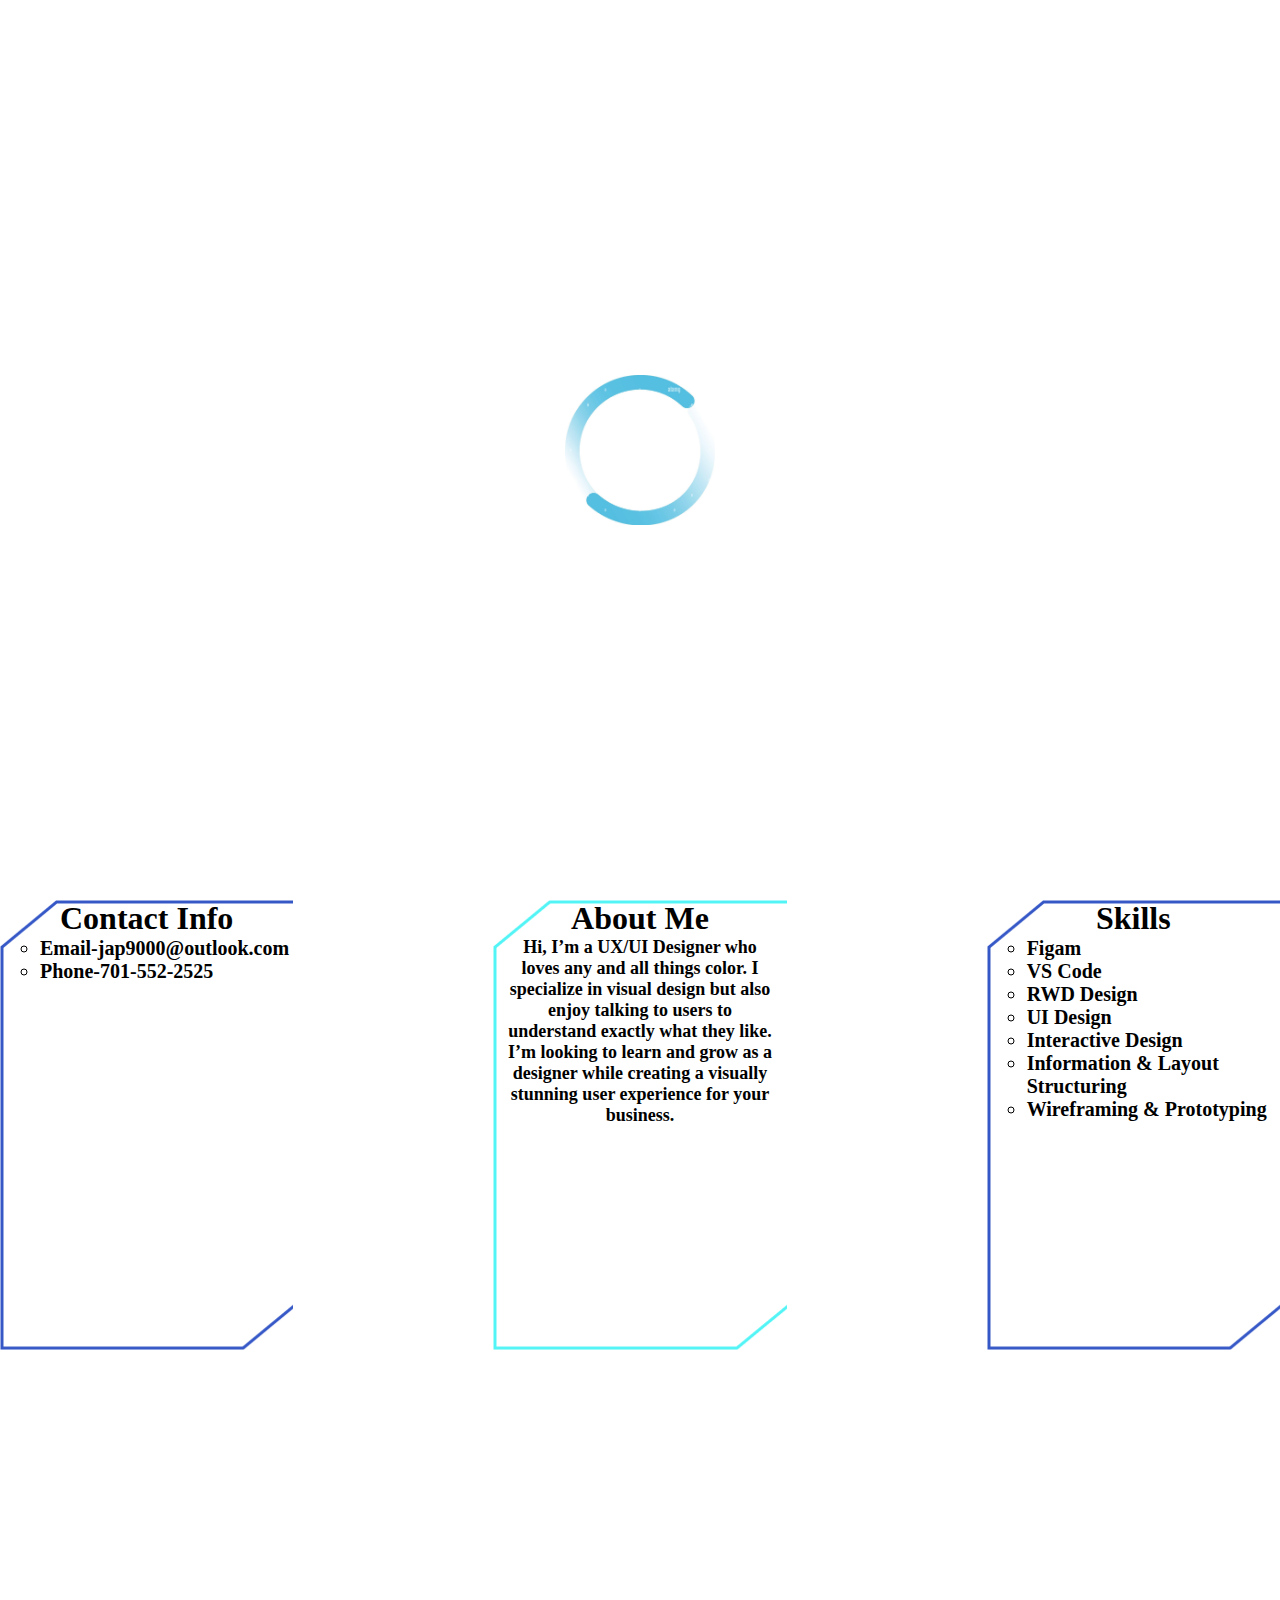
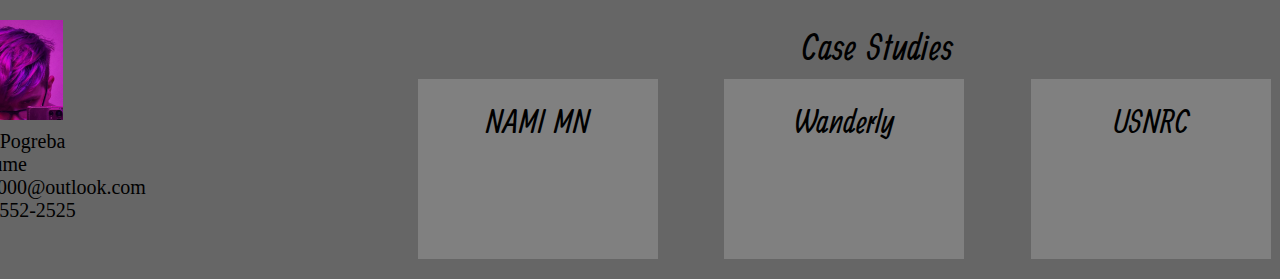
<file: html/index.html>
<!DOCTYPE html>
<html lang="en">
<head>
    <meta charset="UTF-8">
    <meta name="viewport" content="width=device-width, initial-scale=1.0">
    <title>Document</title>
    <link rel="stylesheet" href="../css/index.css">
    <link rel="preconnect" href="https://fonts.googleapis.com/">
    <link rel="preconnect" href="https://fonts.gstatic.com/" crossorigin>
    <link href="https://fonts.googleapis.com/css2?family=Kalnia+Glaze:wght@100..700&amp;family=Praise&display=swap/"
        rel="stylesheet">
    <link rel="preconnect" href="https://fonts.googleapis.com/">
    <link rel="preconnect" href="https://fonts.gstatic.com/" crossorigin>
    <link
        href="https://fonts.googleapis.com/css2?family=Kalnia+Glaze:wght@100..700&amp;family=Praise&family=Ranga:wght@400;700&amp;display=swap/"
        rel="stylesheet">
</head>
<body>
    <section>
        <div class="hero">
            <div class="namePlate">
                <div class="headshot"></div>
                <p class="header">Ray Pogreba</p>
                <p class="subheading">UX/UI Desinger</p>
            </div>
            <div class="nami">
                <h1 class="title">NAMI MN</h1>
                <div class="desktop1"></div>
                <div class="mobile1"></div>
            </div>
            <div class="wanderly">
                <h1 class="title">Wanderly</h1>
                <div class="mobile2"></div>
                <div class="mobile3"></div>
            </div>
            <div class="usnrc">
                <h1 class="title">USNRC</h1>
                <div class="desktop2"></div>
                <div class="mobile4"></div>
            </div>
            <div class="end">Work With Me</div>
        </div>
    </section>
    <section>
        <div class="infoSection">
            <div class="contactInfo">Contact Info
                <ul style="list-style-type: circle;">
                    <li>Email-jap9000@outlook.com</li>
                    <li>Phone-701-552-2525</li>
                </ul>
            </div>
            <div class="aboutMe">About Me
                <p>Hi, I’m a UX/UI Designer who loves any and all things color. I specialize in visual design
                    but also enjoy talking to users to understand exactly what they like. I’m looking to learn
                    and grow as a designer while creating a visually stunning user experience for your business.
                </p>
            </div>
            <div class="skills"> Skills
                <ul style="list-style-type: circle;">
                    <li>Figam</li>
                    <li>VS Code</li>
                    <li>RWD Design</li>
                    <li>UI Design</li>
                    <li>Interactive Design</li>
                    <li>Information & Layout Structuring</li>
                    <li>Wireframing & Prototyping</li>
                </ul>
            </div>
        </div>
    </section>
    <footer class="footer">
        <div class="miniFacePlate">
            <div class="hairShot"></div>
            <ul style="list-style-type: none;">
                <li>Ray Pogreba</li>
                <li>Resume</li>
                <li>jap9000@outlook.com</li>
                <li>701-552-2525</li>
            </ul>
        </div>
        <div class="caseStudies">Case Studies
            <div class="previews">
                <div class="miniNami">
                    <h1 class="title">NAMI MN</h1>
                </div>
                <div class="miniWanderly">
                    <h1 class="title">Wanderly</h1>
                </div>
                <div class="miniUsnrc">
                    <h1 class="title">USNRC</h1>
                </div>
            </div>
        </div>
    </footer>
    <div class="preloader">
        <img src="/Images/loader.jpg">
    </div>
      
    <script src="https://ajax.googleapis.com/ajax/libs/jquery/3.4.1/jquery.min.js"></script>
    <script src="/js/index.js"></script>
</body>
</html>
</file>
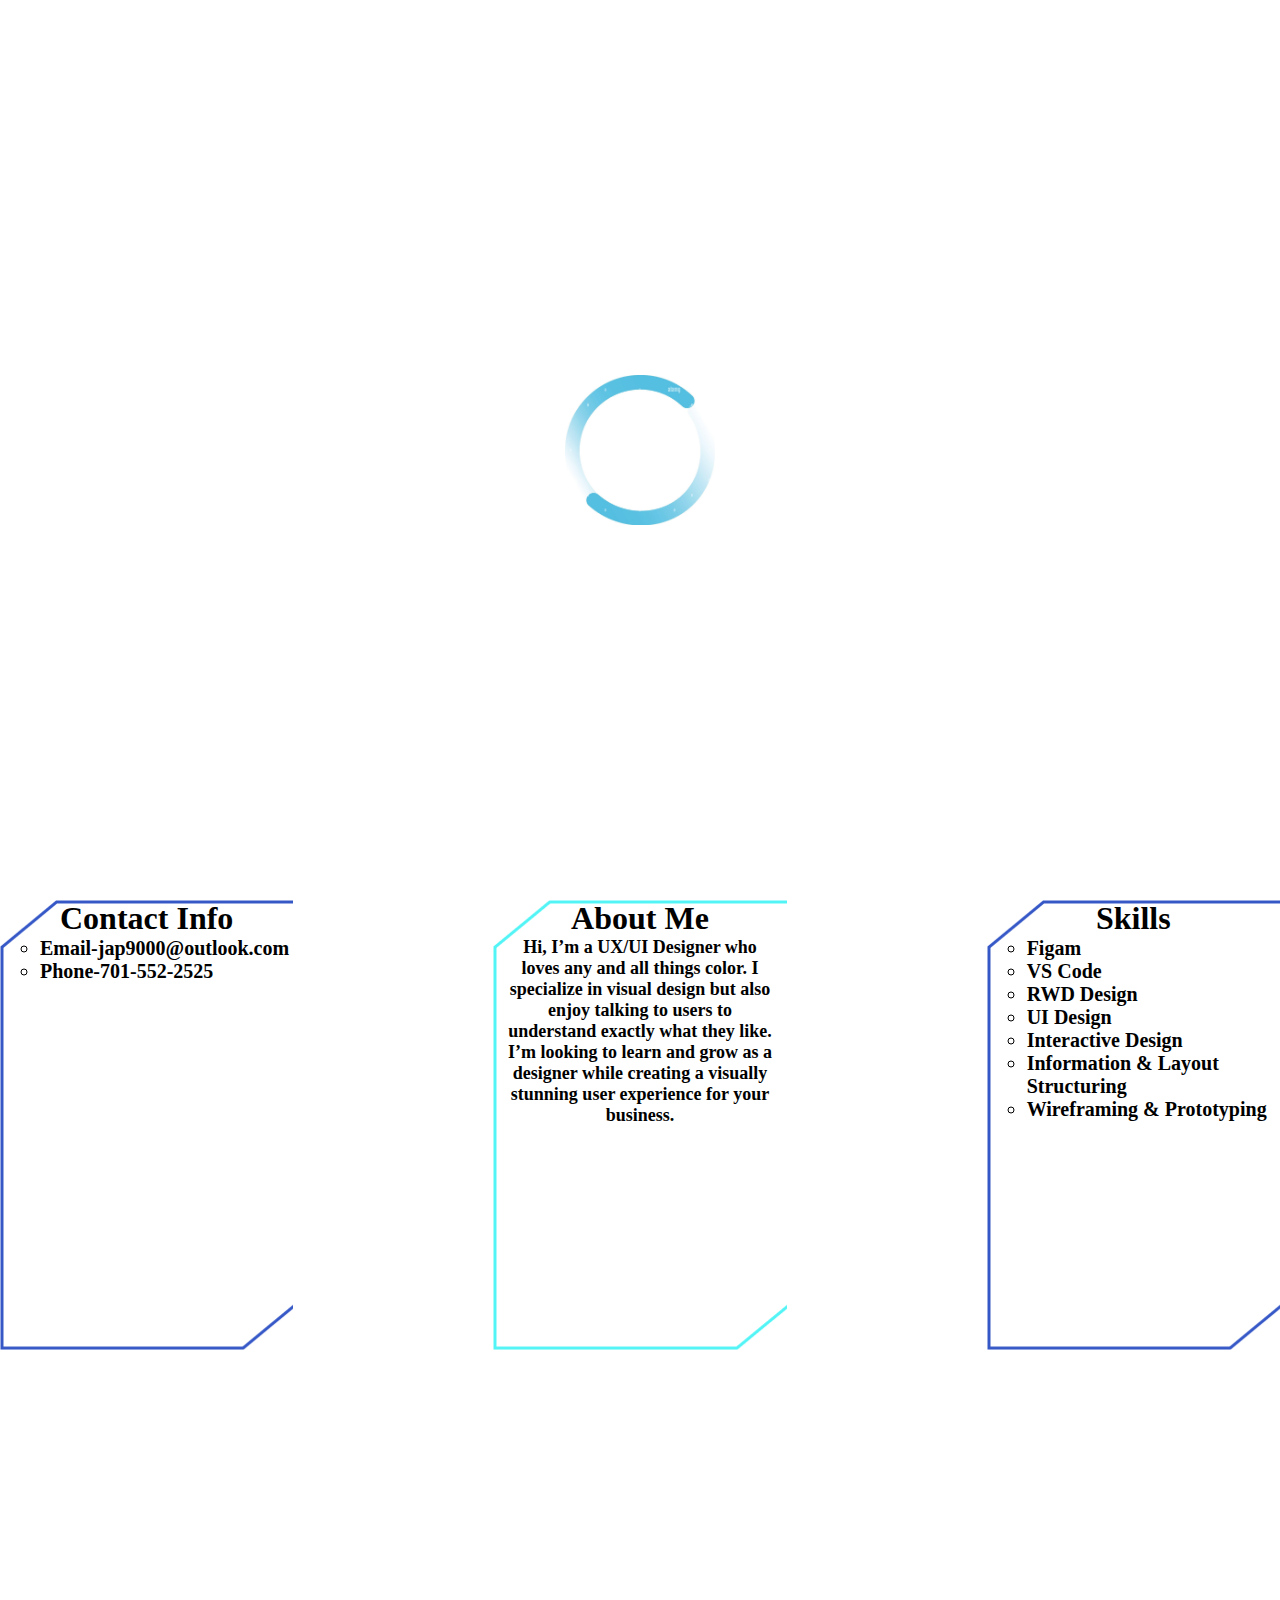
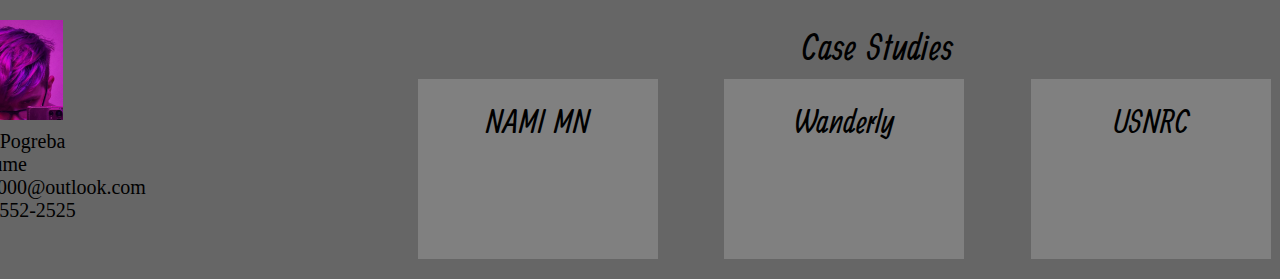
<file: page/index.html>
<!DOCTYPE html>
<html lang="en">

<head>
    <!-- Google tag (gtag.js) -->
    <script async src="https://www.googletagmanager.com/gtag/js?id=G-FRR6JSLXVV"></script>
    <script>
        window.dataLayer = window.dataLayer || [];
        function gtag() { dataLayer.push(arguments); }
        gtag('js', new Date());

        gtag('config', 'G-FRR6JSLXVV');
    </script>
    <meta charset="UTF-8">
    <meta name="viewport" content="width=device-width, initial-scale=1.0">
    <title>Document</title>
    <link rel="stylesheet" href="../page/css/index.css">
    <link rel="preconnect" href="https://fonts.googleapis.com/">
    <link rel="preconnect" href="https://fonts.gstatic.com/" crossorigin>
    <link href="https://fonts.googleapis.com/css2?family=Kalnia+Glaze:wght@100..700&amp;family=Praise&display=swap/"
        rel="stylesheet">
    <link rel="preconnect" href="https://fonts.googleapis.com/">
    <link rel="preconnect" href="https://fonts.gstatic.com/" crossorigin>
    <link
        href="https://fonts.googleapis.com/css2?family=Kalnia+Glaze:wght@100..700&amp;family=Praise&family=Ranga:wght@400;700&amp;display=swap/"
        rel="stylesheet">
</head>

<body>
    <section>
        <div class="hero">
            <div class="namePlate">
                <div class="headshot"></div>
                <p class="header">Ray Pogreba</p>
                <p class="subheading">UX/UI Desinger</p>
            </div>
            <div class="nami">
                <h1 class="title">NAMI MN</h1>
                <div class="desktop1"></div>
                <div class="mobile1"></div>
            </div>
            <div class="wanderly">
                <h1 class="title">Wanderly</h1>
                <div class="mobile2"></div>
                <div class="mobile3"></div>
            </div>
            <div class="usnrc">
                <h1 class="title">USNRC</h1>
                <div class="desktop2"></div>
                <div class="mobile4"></div>
            </div>
            <div class="end">Work With Me</div>
        </div>
    </section>
    <section>
        <div class="infoSection">
            <div class="contactInfo">Contact Info
                <ul style="list-style-type: circle;">
                    <li>Email-jap9000@outlook.com</li>
                    <li>Phone-701-552-2525</li>
                </ul>
            </div>
            <div class="aboutMe">About Me
                <p>Hi, I’m a UX/UI Designer who loves any and all things color. I specialize in visual design
                    but also enjoy talking to users to understand exactly what they like. I’m looking to learn
                    and grow as a designer while creating a visually stunning user experience for your business.
                </p>
            </div>
            <div class="skills"> Skills
                <ul style="list-style-type: circle;">
                    <li>Figam</li>
                    <li>VS Code</li>
                    <li>RWD Design</li>
                    <li>UI Design</li>
                    <li>Interactive Design</li>
                    <li>Information & Layout Structuring</li>
                    <li>Wireframing & Prototyping</li>
                </ul>
            </div>
        </div>
    </section>
    <footer class="footer">
        <div class="miniFacePlate">
            <div class="hairShot"></div>
            <ul style="list-style-type: none;">
                <li>Ray Pogreba</li>
                <li>Resume</li>
                <li>jap9000@outlook.com</li>
                <li>701-552-2525</li>
            </ul>
        </div>
        <div class="caseStudies">Case Studies
            <div class="previews">
                <div class="miniNami">
                    <h1 class="title">NAMI MN</h1>
                </div>
                <div class="miniWanderly">
                    <h1 class="title">Wanderly</h1>
                </div>
                <div class="miniUsnrc">
                    <h1 class="title">USNRC</h1>
                </div>
            </div>
        </div>
    </footer>
    <div class="preloader">
        <img src="/page/Images/loader.jpg">
    </div>

    <script src="https://ajax.googleapis.com/ajax/libs/jquery/3.4.1/jquery.min.js"></script>
    <script src="js/index.js"></script>
</body>

</html>
</file>
<file: css/index.css>
* {
  margin: 0px;
}

.praise-regular {
  font-family: "Praise", cursive;
  font-weight: 400;
  font-style: normal;
}

.ranga-regular {
  font-family: "Ranga", cursive;
  font-weight: 400;
  font-style: normal;
}

.ranga-bold {
  font-family: "Ranga", cursive;
  font-weight: 700;
  font-style: normal;
}

.hero {
  display: flex;
  justify-content: center;
  padding: 50px;
  width: block;
  height: 325px;
}

.namePlate {
  display: flex;
  flex-direction: column;
  align-items: center;
  background-color: blue;
  width: 250px;
  height: 440px;
}

.header {
  color: black;
  font-family: "praise", cursive;
  font-size: 52px;
  font-style: normal;
  font-weight: 400;
  line-height: 80px;
  margin-bottom: 10px;
}

.subheading {
  color: black;
  font-family: "ranga", cursive;
  font-size: 36px;
  font-style: normal;
  font-weight: 400;
  line-height: 0px;
}

.headshot {
  background-image: url(/Images/20240727_132651.jpg);
  background-size: 250px 325px;
  width: 250px;
  height: 325px;
}

.nami {
  margin: 0px 0px 0px 152px;
  width: 215px;
  height: 215px;
}

.desktop1 {
  background-color: cyan;
  width: 215px;
  height: 130px;
  animation: desktop1 3s;
}

.mobile1 {
  background-color: greenyellow;
  position: relative;
  left: 100px;
  bottom: 65px;
  width: 80px;
  height: 150px;
}

.wanderly {
  margin: 175px 0px 0px 166px;
  width: 120px;
  height: 215px;
}

.mobile2 {
  background-color: cyan;
  width: 80px;
  height: 150px;
}

.mobile3 {
  background-color: red;
  position: relative;
  left: 40px;
  bottom: 85px;
  width: 80px;
  height: 150px;
}

.usnrc {
  margin: 0px 0px 0px 166px;
  width: 215px;
  height: 215px;
}

.desktop2 {
  background-color: cyan;
  width: 215px;
  height: 130px;
}

.mobile4 {
  background-color: greenyellow;
  position: relative;
  bottom: 65px;
  left: 25px;
  width: 80px;
  height: 150px;
}

.end {
  align-content: center;
  text-align: center;
  font-family: ranga, cursive;
  font-size: 24px;
  font-weight: 600;
  color: white;
  background-color: purple;
  position: relative;
  top: 279px;
  right: 40px;
  width: 120px;
  height: 120px;
}

.title {
  position: relative;
  top: 15px;
  text-align: center;
  font-family: ranga, cursive;
  font-size: 36px;
  font-weight: 200;
  line-height: 60px;
}

.infoSection {
  display: flex;
  flex-direction: row;
  width: 100%;
  margin-top: 200px;
  margin-bottom: 180px;
  align-items: center;
  justify-content: center;
}

section {
  height: 700px;
}

.contactInfo {
  text-align: center;
  color: black;
  text-align: center;
  font-family: "Roboto Condensed";
  font-size: 32px;
  font-style: normal;
  font-weight: 700;
  line-height: normal;
  background-image: url(/Images/image\ 1.png);
  background-size: 300px 450px;
  width: 300px;
  height: 450px;
}

.contactInfo li {
  text-align: left;
  font-size: 20px;
}

.aboutMe {
  text-align: center;
  color: black;
  text-align: center;
  font-family: "Roboto Condensed";
  font-size: 32px;
  font-style: normal;
  font-weight: 700;
  line-height: normal;
  margin: 0px 200px 0px 200px;
  background-image: url(/Images/Vector\ 2.png);
  background-size: 300px 450px;
  width: 300px;
  height: 450px;
}

p {
  font-family: "Roboto Condensed";
  font-size: 18px;
  margin-left: 10px;
  margin-right: 10px;
}

.skills {
  text-align: center;
  color: black;
  text-align: center;
  font-family: "Roboto Condensed";
  font-size: 32px;
  font-style: normal;
  font-weight: 700;
  line-height: normal;  
  background-image: url(/Images/image\ 1.png);
  background-size: 300px 450px;
  width: 300px;
  height: 450px;
}

.skills li {
  text-align: left;
  font-size: 20px;
}

.miniFacePlate {
  display: flex;
  flex-direction: column;
  width: 115px;
  margin-left: 20px;
}

.hairShot {
  background-image: url(/Images/20240704_015254\ 1.png);
  background-size: 100px 100px;
  background-repeat: no-repeat;
  height: 100px;
  width: 100px;
  margin-bottom: 10px;
}

.miniFacePlate li {
  padding-left: 0px;
  text-align: left;
  font-size: 20px;
  font-family: "Roboto Condensed";
}

.miniFacePlate ul {
  padding-left: 0px;
}

.contentWrap {
  height: 1000px;
}

.footer {
  display: flex;
  width: 100%;
  background-color: rgba(0, 0, 0, 0.6);
  padding-top: 20px;
  padding-bottom: 20px;
  justify-content: center;
}

.caseStudies {
  margin-left: 340px;
  font-size: 40px;
  font-family: ranga, cursive;
  font-weight: 500;
  text-align: center;
}

.previews {
  display: grid;
  height: 180px;
  width: 920px;
  grid-template-rows: 100%;
  grid-template-columns: 1fr 1fr 1fr;
  grid-template-areas: 
  "nami wanderly usnrc";
}

.miniNami {
  grid-area: nami;
  background-color: gray;
  width: 240px;
  height: 180px;
}

.miniWanderly {
  grid-area: wanderly;
  background-color: gray;
  width: 240px;
  height: 180px;
}

.miniUsnrc {
  grid-area: usnrc;
  background-color: gray;
  width: 240px;
  height: 180px;
}

@media only all and (max-width:480px) {

  * {
    align-items: center;
  }

  .namePLate {
    display: flex;
    flex-direction: column;
    align-items: center;
    background-color: green;
    width: 250px;
    height: 325px;
  }

  .header {
    text-align: center;
    color: black;
    font-family: "praise", cursive;
    font-size: 48px;
    font-style: normal;
    font-weight: 400;
    line-height: 40px;
    margin-bottom: 10px;
  }

  .subheading {
    text-align: center;
    color: black;
    font-family: "ranga", cursive;
    font-size: 28px;
    font-style: normal;
    font-weight: 400;
    line-height: 0px;
  }

  .aboutMe {
    position: absolute;
    top: 417px;
    text-align: center;
    color: black;
    text-align: center;
    font-family: "Roboto Condensed";
    font-size: 28px;
    font-style: normal;
    font-weight: 700;
    line-height: normal;
    width: 300px;
    height: 450px;
  }

  p {
    font-family: "Roboto Condensed";
    font-size: 16px;
    margin-left: 10px;
    margin-right: 10px;
  }

  .nami {
    text-align: center;
    align-items: center;
    position: absolute;
    top: 551px;
    width: 277px;
    height: 242px;
  }

  .desktop1 {
    position: absolute;
    right: 54px;
    background-color: cyan;
    width: 206px;
    height: 131px;
  }

  .mobile1 {
    background-color: greenyellow;
    position: relative;
    top: 30px;
    left: 0px;
    width: 103px;
    height: 191px;
  }

  .skills {
    position: absolute;
    top: 803px;
    color: black;
    text-align: center;
    font-family: "Roboto Condensed";
    font-size: 32px;
    font-style: normal;
    font-weight: 700;
    line-height: normal;  
    width: 346px;
    height: 88px;
  }

  .skills li {
    list-style-type: none;
    text-align: center;
    font-size: 16px;
  }
  
}

.preloader {
  position: fixed;
  width: 100%;
  height: 100vh;
  z-index: 100000;
  background-color: white;
  top: 0;
  display: flex;
  align-items: center;
}

.preloader img {
  animation: spin 3s ease;
  transition: all;
  width: 150px;
  margin: 0 auto;
}

@keyframes spin {
  0% {
    transform: rotate(0deg);
  }
  50% {
    transform: rotate(360deg);
  }
  100% {
    transform: rotate(720deg);
  }
}
</file>
<file: page/css/index.css>
* {
  margin: 0px;
}

.praise-regular {
  font-family: "Praise", cursive;
  font-weight: 400;
  font-style: normal;
}

.ranga-regular {
  font-family: "Ranga", cursive;
  font-weight: 400;
  font-style: normal;
}

.ranga-bold {
  font-family: "Ranga", cursive;
  font-weight: 700;
  font-style: normal;
}

.hero {
  display: flex;
  justify-content: center;
  padding: 50px;
  width: block;
  height: 325px;
}

.namePlate {
  display: flex;
  flex-direction: column;
  align-items: center;
  background-color: blue;
  width: 250px;
  height: 440px;
}

.header {
  color: black;
  font-family: "praise", cursive;
  font-size: 52px;
  font-style: normal;
  font-weight: 400;
  line-height: 80px;
  margin-bottom: 10px;
}

.subheading {
  color: black;
  font-family: "ranga", cursive;
  font-size: 36px;
  font-style: normal;
  font-weight: 400;
  line-height: 0px;
}

.headshot {
  background-image: url(../Images/20240727_132651.jpg);
  background-size: 250px 325px;
  width: 250px;
  height: 325px;
}

.nami {
  margin: 0px 0px 0px 152px;
  width: 215px;
  height: 215px;
}

.desktop1 {
  background-color: cyan;
  width: 215px;
  height: 130px;
  animation: desktop1 3s;
}

.mobile1 {
  background-color: greenyellow;
  position: relative;
  left: 100px;
  bottom: 65px;
  width: 80px;
  height: 150px;
}

.wanderly {
  margin: 175px 0px 0px 166px;
  width: 120px;
  height: 215px;
}

.mobile2 {
  background-color: cyan;
  width: 80px;
  height: 150px;
}

.mobile3 {
  background-color: red;
  position: relative;
  left: 40px;
  bottom: 85px;
  width: 80px;
  height: 150px;
}

.usnrc {
  margin: 0px 0px 0px 166px;
  width: 215px;
  height: 215px;
}

.desktop2 {
  background-color: cyan;
  width: 215px;
  height: 130px;
}

.mobile4 {
  background-color: greenyellow;
  position: relative;
  bottom: 65px;
  left: 25px;
  width: 80px;
  height: 150px;
}

.end {
  align-content: center;
  text-align: center;
  font-family: ranga, cursive;
  font-size: 24px;
  font-weight: 600;
  color: white;
  background-color: purple;
  position: relative;
  top: 279px;
  right: 40px;
  width: 120px;
  height: 120px;
}

.title {
  position: relative;
  top: 15px;
  text-align: center;
  font-family: ranga, cursive;
  font-size: 36px;
  font-weight: 200;
  line-height: 60px;
}

.infoSection {
  display: flex;
  flex-direction: row;
  width: 100%;
  margin-top: 200px;
  margin-bottom: 180px;
  align-items: center;
  justify-content: center;
}

section {
  height: 700px;
}

.contactInfo {
  text-align: center;
  color: black;
  text-align: center;
  font-family: "Roboto Condensed";
  font-size: 32px;
  font-style: normal;
  font-weight: 700;
  line-height: normal;
  background-image: url(/page/Images/image\ 1.png);
  background-size: 300px 450px;
  width: 300px;
  height: 450px;
}

.contactInfo li {
  text-align: left;
  font-size: 20px;
}

.aboutMe {
  text-align: center;
  color: black;
  text-align: center;
  font-family: "Roboto Condensed";
  font-size: 32px;
  font-style: normal;
  font-weight: 700;
  line-height: normal;
  margin: 0px 200px 0px 200px;
  background-image: url(/page/Images/Vector\ 2.png);
  background-size: 300px 450px;
  width: 300px;
  height: 450px;
}

p {
  font-family: "Roboto Condensed";
  font-size: 18px;
  margin-left: 10px;
  margin-right: 10px;
}

.skills {
  text-align: center;
  color: black;
  text-align: center;
  font-family: "Roboto Condensed";
  font-size: 32px;
  font-style: normal;
  font-weight: 700;
  line-height: normal;  
  background-image: url(/page/Images/image\ 1.png);
  background-size: 300px 450px;
  width: 300px;
  height: 450px;
}

.skills li {
  text-align: left;
  font-size: 20px;
}

.miniFacePlate {
  display: flex;
  flex-direction: column;
  width: 115px;
  margin-left: 20px;
}

.hairShot {
  background-image: url(/page/Images/20240704_015254\ 1.png);
  background-size: 100px 100px;
  background-repeat: no-repeat;
  height: 100px;
  width: 100px;
  margin-bottom: 10px;
}

.miniFacePlate li {
  padding-left: 0px;
  text-align: left;
  font-size: 20px;
  font-family: "Roboto Condensed";
}

.miniFacePlate ul {
  padding-left: 0px;
}

.contentWrap {
  height: 1000px;
}

.footer {
  display: flex;
  width: 100%;
  background-color: rgba(0, 0, 0, 0.6);
  padding-top: 20px;
  padding-bottom: 20px;
  justify-content: center;
}

.caseStudies {
  margin-left: 340px;
  font-size: 40px;
  font-family: ranga, cursive;
  font-weight: 500;
  text-align: center;
}

.previews {
  display: grid;
  height: 180px;
  width: 920px;
  grid-template-rows: 100%;
  grid-template-columns: 1fr 1fr 1fr;
  grid-template-areas: 
  "nami wanderly usnrc";
}

.miniNami {
  grid-area: nami;
  background-color: gray;
  width: 240px;
  height: 180px;
}

.miniWanderly {
  grid-area: wanderly;
  background-color: gray;
  width: 240px;
  height: 180px;
}

.miniUsnrc {
  grid-area: usnrc;
  background-color: gray;
  width: 240px;
  height: 180px;
}

@media only all and (max-width:480px) {

  * {
    align-items: center;
  }

  .namePLate {
    display: flex;
    flex-direction: column;
    align-items: center;
    background-color: green;
    width: 250px;
    height: 325px;
  }

  .header {
    text-align: center;
    color: black;
    font-family: "praise", cursive;
    font-size: 48px;
    font-style: normal;
    font-weight: 400;
    line-height: 40px;
    margin-bottom: 10px;
  }

  .subheading {
    text-align: center;
    color: black;
    font-family: "ranga", cursive;
    font-size: 28px;
    font-style: normal;
    font-weight: 400;
    line-height: 0px;
  }

  .aboutMe {
    position: absolute;
    top: 417px;
    text-align: center;
    color: black;
    text-align: center;
    font-family: "Roboto Condensed";
    font-size: 28px;
    font-style: normal;
    font-weight: 700;
    line-height: normal;
    width: 300px;
    height: 450px;
  }

  p {
    font-family: "Roboto Condensed";
    font-size: 16px;
    margin-left: 10px;
    margin-right: 10px;
  }

  .nami {
    text-align: center;
    align-items: center;
    position: absolute;
    top: 551px;
    width: 277px;
    height: 242px;
  }

  .desktop1 {
    position: absolute;
    right: 54px;
    background-color: cyan;
    width: 206px;
    height: 131px;
  }

  .mobile1 {
    background-color: greenyellow;
    position: relative;
    top: 30px;
    left: 0px;
    width: 103px;
    height: 191px;
  }

  .skills {
    position: absolute;
    top: 803px;
    color: black;
    text-align: center;
    font-family: "Roboto Condensed";
    font-size: 32px;
    font-style: normal;
    font-weight: 700;
    line-height: normal;  
    width: 346px;
    height: 88px;
  }

  .skills li {
    list-style-type: none;
    text-align: center;
    font-size: 16px;
  }
  
}

.preloader {
  position: fixed;
  width: 100%;
  height: 100vh;
  z-index: 100000;
  background-color: white;
  top: 0;
  display: flex;
  align-items: center;
}

.preloader img {
  animation: spin 3s ease;
  transition: all;
  width: 150px;
  margin: 0 auto;
}

@keyframes spin {
  0% {
    transform: rotate(0deg);
  }
  50% {
    transform: rotate(360deg);
  }
  100% {
    transform: rotate(720deg);
  }
}
</file>
